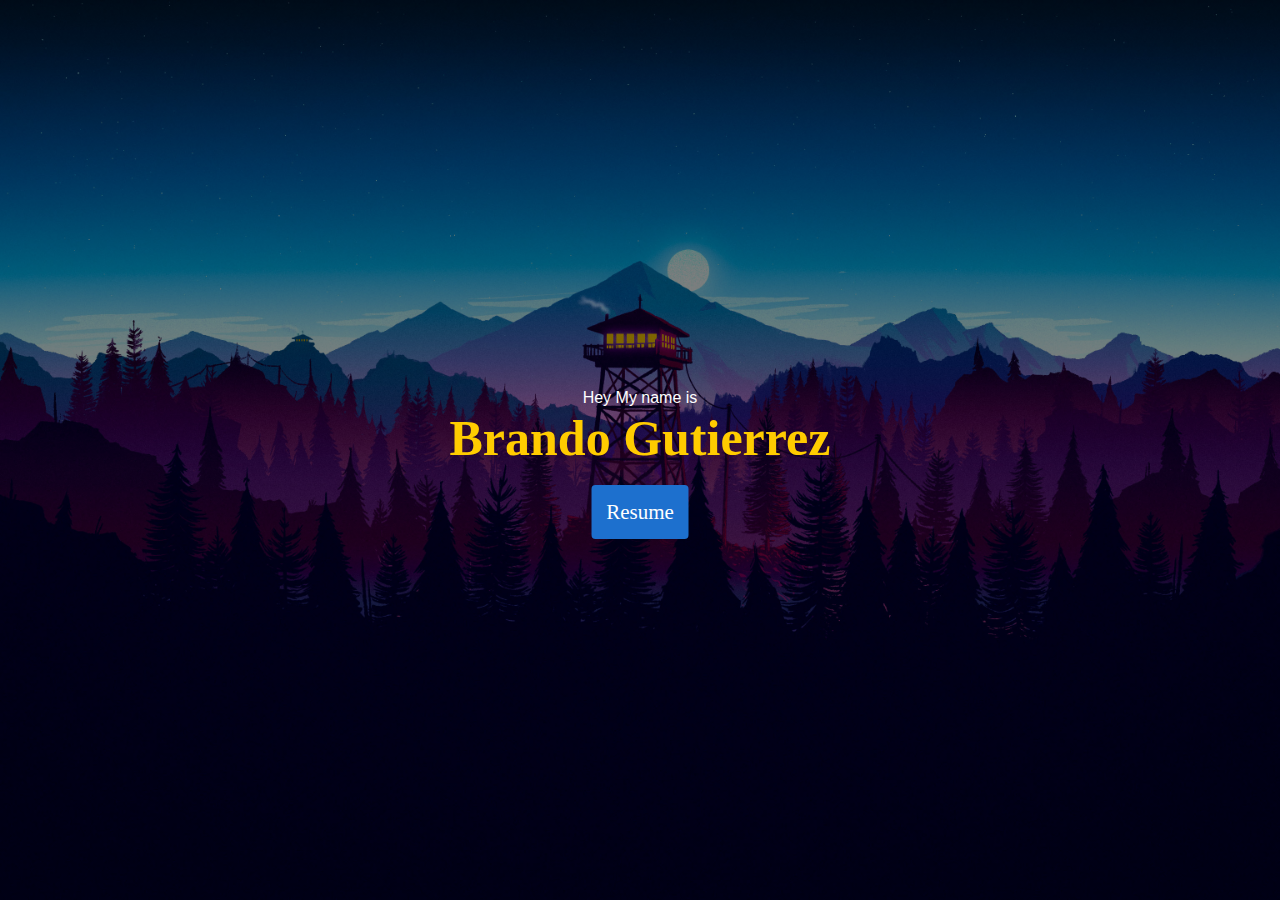
<file: adamson-intern-main/Exercise 1/submission/index.html>
<!DOCTYPE html>
<html lang="en">
<head>
    <meta charset="UTF-8">
    <meta http-equiv="X-UA-Compatible" content="IE=edge">
    <meta name="viewport" content="width=device-width, initial-scale=1.0">
    <!-- Change title -->
    <title>Intro Page</title>
    <!-- Link your styles.css file  -->
    <link rel="stylesheet" href="styles/styles.css">
    
    <!-- Add bootstrap CDN -->

    <!-- Add Google font of your liking - Example uses Exo Google Font -->

</head>
<body>
    <!-- Start of landing - Use bootstrap as needed to replicate landing page same as README -->
    
    
    <div class="hero-image">

        <div class="hero-text">        
            <div class="p-text">
            <p>Hey My name is</p>
        </div>
          <h1 style="font-size:50px">Brando Gutierrez</h1>
          <a class="button" href="https://drive.google.com/file/d/1Hq_LgSNukMhkaZxdBgfHVkPP6uFIvTS6/view"><span>Resume</span></a>
        </div>
      </div>
    <!-- End of Landing -->
</body>
</html>
</file>
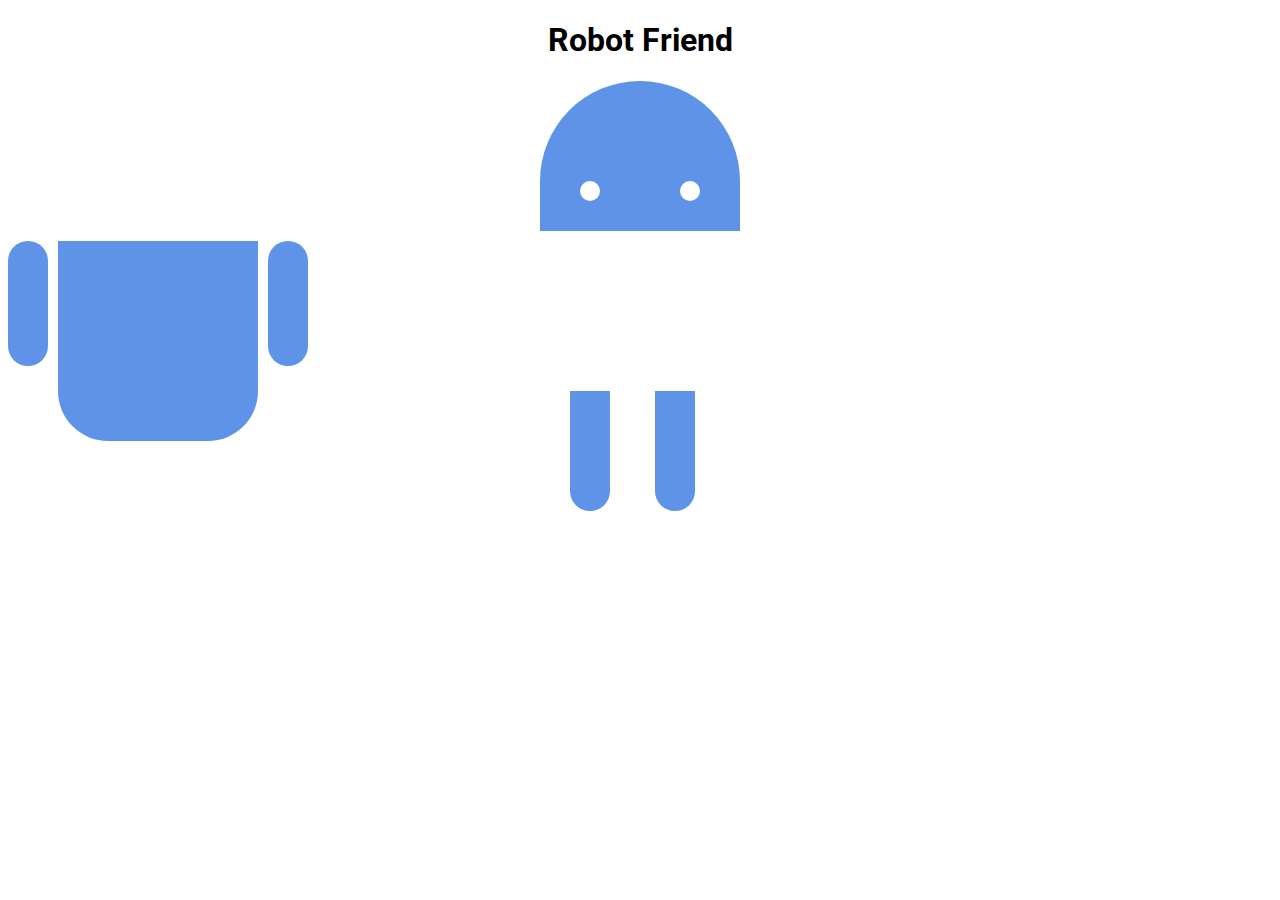
<file: adamson-intern-main/Exercise 2/submission/index.html>
<!DOCTYPE html>
<html>
<head>
	<title>RoboPage</title>
	<link rel="stylesheet" type="text/css" href="../submission/styles/style.css">
	<link href="https://fonts.googleapis.com/css?family=Roboto" rel="stylesheet">
</head>
<body>
	<h1>Robot Friend</h1>
	<div class="robots">
		<div class="android"> 
			<div class="head"> 
				<div class="eyes"> 
					<div class="left_eye"></div> 
					<div class="right_eye"></div>
				</div> 
			</div> 
			<div class="upper_body"> 
				<div class="left_arm"></div> 
				<div class="torso"></div> 
				<div class="right_arm"></div> 
			</div> 
			<div class="lower_body"> 
				<div class="left_leg"></div> 
				<div class="right_leg"></div> 
			</div> 
		</div>
	</div>
</body>
</html>
</file>
<file: adamson-intern-main/Exercise 1/submission/styles/styles.css>
/* Write your css classes */
html,body {
    margin: 0;
    font-family: Arial, Helvetica, sans-serif;
    height: 100%;
  }
  
  .hero-image {
    background-image: linear-gradient(rgba(0, 0, 0, 0.5), rgba(0, 0, 0, 0.5)), url("../img/background.jpg");
    background-repeat: no-repeat;
    background-size: cover;
    height: 100%;
    background-position: center;
    position: relative;

  }
  
  .hero-text {
    text-align: center;
    position: absolute;
    top: 50%;
    left: 50%;
    transform: translate(-50%, -50%);
    color: #ffcc00;
    font-family: fantasy;
  }

  .p-text {
      text-align: top;
      position: absolute;
      top: 15%;
      left: 50%;
      transform: translate(-50%, -50%);
      color: white;
      font-family:Impact, Haettenschweiler, 'Arial Narrow Bold', sans-serif;
  }
  .button {
    border-radius: 4px;
    background-color: #1d70ce;
    border: none;
    color: #FFFFFF;
    text-align: center;
    font-size: 21px;
    padding: 15px;
    width: 150px;
    transition: all 0.5s;
    cursor: pointer;
    margin: 1px;
  }
  
  .button span {
    cursor: pointer;
    display: inline-block;
    position: relative;
    transition: 0.5s;
  }
  
  .button span:after {
    content: '\00bb';
    position: absolute;
    opacity: 0;
    top: 0;
    right: -20px;
    transition: 0.5s;
  }
  
  .button:hover span {
    padding-right: 25px;
  }
  
  .button:hover span:after {
    opacity: 1;
    right: 0;
  }
</file>
<file: adamson-intern-main/Exercise 2/submission/styles/style.css>
h1 {
	text-align: center;
	font-family: 'Roboto', sans-serif;
}


.head, 
.left_arm, 
.torso, 
.right_arm, 
.left_leg, 
.right_leg {
	 background-color: #5f93e8;
}

.head { 
	width: 200px; 
	margin: 0 auto; 
	height: 150px; 
	border-radius: 200px 200px 0 0; 
	margin-bottom: 10px;
} 

.eyes {
	display: flex;
}

.head:hover {
	width: 300px;
    transition: 1s ease-in-out;
}

.upper_body { 
	width: 300px; 
	height: 150px;
	display: flex; 
} 

.left_arm, .right_arm { 
	width: 40px; 
	height: 125px;
	border-radius: 100px; 
} 

.left_arm { 
	margin-right: 10px; 
} 

.right_arm { 
	margin-left: 10px; 
} 
.right_arm:hover {
	-webkit-transform: rotate(120deg);
    -moz-transform: rotate(12deg);
    -o-transform: rotate(120deg);
    -ms-transform: rotate(120deg);
    transform: rotate(120deg);
}
.torso { 
	width: 200px; 
	height: 200px;
	border-radius: 0 0 50px 50px; 
} 

.lower_body { 
	width: 200px; 
	height: 200px;
	/* This is another useful property. Hmm what do you think it does?*/
	margin: 0 auto;
	display: flex;
} 

.left_leg, .right_leg { 
	width: 40px; 
	height: 120px;
	border-radius: 0 0 100px 100px; 
} 

.left_leg { 
	margin-left: 30px; 
} 

.left_leg:hover {
	-webkit-transform: rotate(20deg);
    -moz-transform: rotate(20deg);
    -o-transform: rotate(20deg);
    -ms-transform: rotate(20deg);
    transform: rotate(20deg);
}

.right_leg { 
	margin-left: 45px; 
}

.left_eye, .right_eye { 
	width: 20px; 
	height: 20px; 
	border-radius: 15px; 
	background-color: white;  
} 

.left_eye { 
	/* These properties are new and you haven't encountered
	in this course. Check out CSS Tricks to see what it does! */
	position: relative; 
	top: 100px; 
	left: 40px; 
} 

.right_eye { 
	position: relative; 
	top: 100px; 
	left: 120px; 
}
</file>
